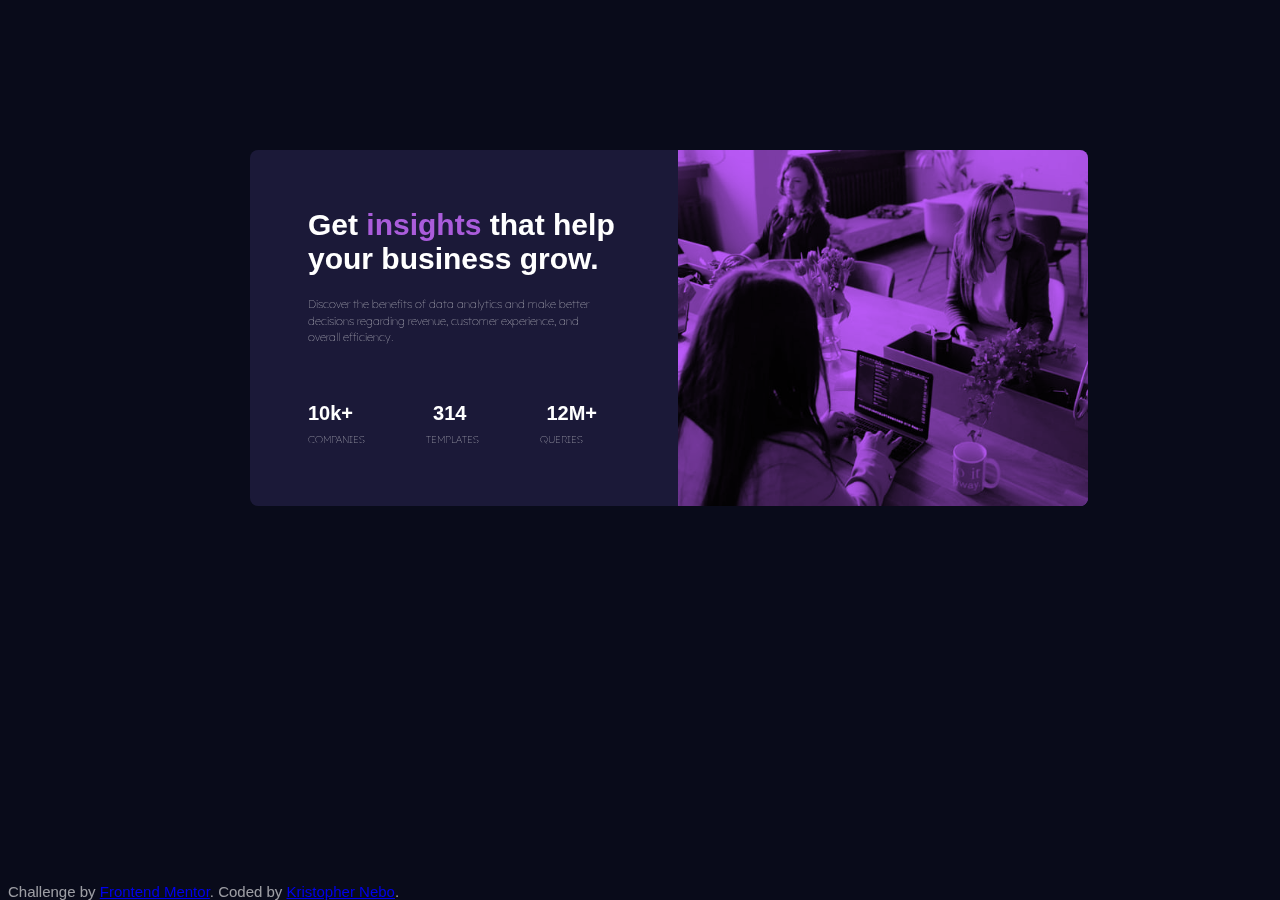
<file: index.html>
<!DOCTYPE html>
<html lang="en">
<head>
  <meta charset="UTF-8">
  <meta name="viewport" content="width=device-width, initial-scale=1.0"> <!-- displays site properly based on user's device -->

  <link rel="icon" type="image/png" sizes="32x32" href="./images/favicon-32x32.png">
  <link rel="stylesheet" href="css/styles.css">
  <link rel="preconnect" href="https://fonts.googleapis.com">
  <link rel="preconnect" href="https://fonts.gstatic.com" crossorigin>
  <link rel="preconnect" href="https://fonts.googleapis.com">
<link rel="preconnect" href="https://fonts.gstatic.com" crossorigin>
<link href="https://fonts.googleapis.com/css2?family=Lexend+Deca&display=swap" rel="stylesheet">

  
  <title>Frontend Mentor | Stats preview card component</title>

  <!-- Feel free to remove these styles or customise in your own stylesheet 👍 -->

</head>
<body>
<div class="main">
  <h1>Get <span>insights</span> that help your business grow.</h1>  

 <p> Discover the benefits of data analytics and make better decisions regarding revenue, customer 
  experience, and overall efficiency.</p>
    <div class="last">
      <div class="table">
        <div class="cell">10k+</div>
        <div class="cell">314</div>
        <div class="cell">12M+</div>
      </div>
      <div class="row">
        <div class="celld">COMPANIES</div>
        <div class="celld">TEMPLATES</div>
        <div class="celld">QUERIES</div>
      </div>
    </div>
    <div class="decoy">
     <p>wow</p>
    </div>
  <img src="images/image-header-desktop.jpg" alt="">
</div>
 
 

  <div class="attribution">
    Challenge by <a href="https://www.frontendmentor.io?ref=challenge" target="_blank">Frontend Mentor</a>. 
    Coded by <a href="https//www.instagram.com/_iamkriss_001?igsh=Ymk5cHJ3d2pkcG1j">Kristopher Nebo</a>.
  </div>
</body>
</html>
</file>
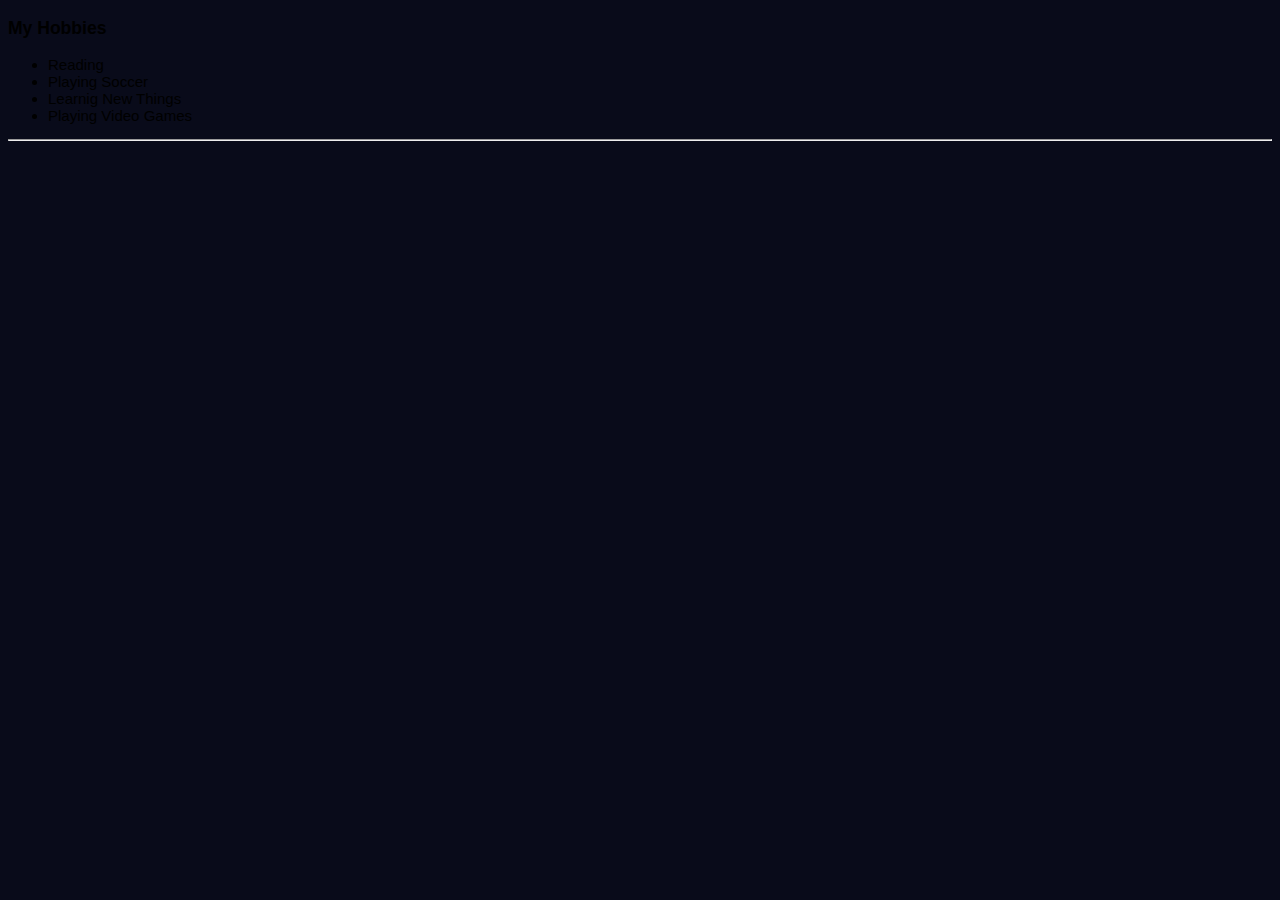
<file: About.html>
<!DOCTYPE html>
<html lang="en">
<head>
    <meta charset="UTF-8">
    <meta name="viewport" content="width=device-width, initial-scale=1.0">
    <title>About me</title>
    <link rel="stylesheet" href="css/styles.css">
</head>
<body>
    <h3>My Hobbies</h3>
      <ul>
        <li>Reading</li>
        <li>Playing Soccer</li>
        <li>Learnig New Things</li>
        <li>Playing Video Games</li>
      </ul>
      <hr>
</body>
</html>
</file>
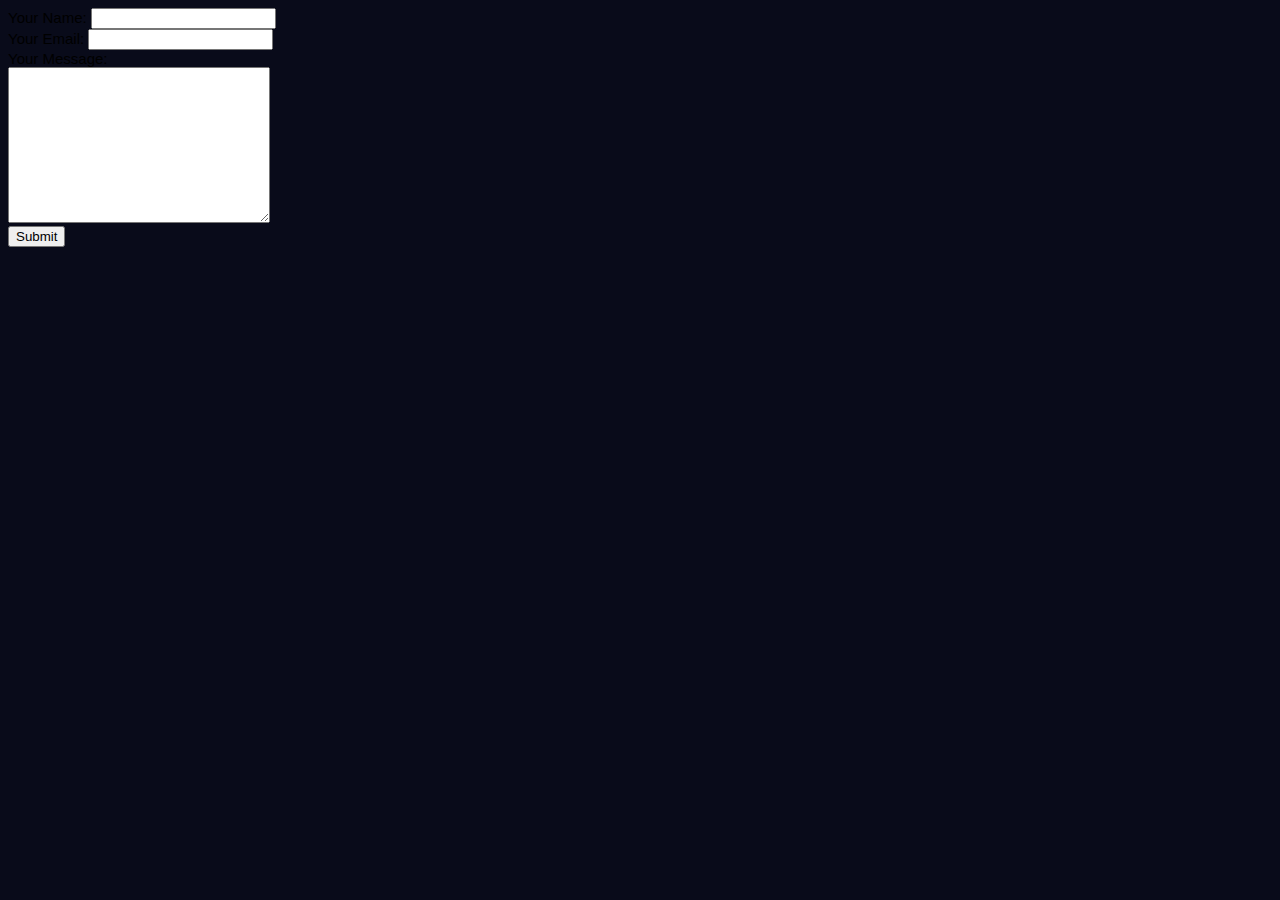
<file: contact.html>
<!DOCTYPE html>
<html lang="en">
<head>
    <meta charset="UTF-8">
    <meta name="viewport" content="width=device-width, initial-scale=1.0">
    <title>Contact Information</title>
    <link rel="stylesheet" href="css/styles.css">

</head>
<body>
    <form action="mailto:chrismartial85@gmail.com" method="post" enctype="text/plain">
      <label>Your Name:</label>
      <input type="text" name="name" value=""><br>
      <label>Your Email:</label>
      <input type="email" name="email" value=""><br>
      <label>Your Message:</label><br>
      <textarea name="Message" cols="30" rows="10"></textarea><br>
      <input type="submit" name="">
    </form>
</body>
</html>
</file>
<file: css/styles.css>
body {
    background-color: hsl(233, 47%, 7%);
    font-family: 'Inter', sans-serif;
    font-size: 15px;
}
h1 {
    color: hsl(0, 0%, 100%);
    width: 45%;
}
h2 {
    color:  hsla(0, 0%, 100%, 0.6);
    padding-top:20px;
    font-weight: normal;
    font-family: 'Inter', sans-serif;
}

p {
    color:  hsla(0, 0%, 100%, 0.75);
    width: 40%;
    font-family: 'Lexend Deca', sans-serif;
    font-size: 11px;
    font-weight: lighter;
    line-height: 1.5;
}
.table {
    display: table;
    width: 30%;
    
}
.row {
    padding: 0 10px 0 0;
}

.cell {
    display: table-cell;
    padding: 45px 80px 0 0;
    color: hsl(0, 0%, 100%);
    font-size: 20px;
    font-weight: bold;


}
.celld {
    color: hsla(0, 0%, 100%, 0.6);
    display: table-cell;
    padding: 8px 61px 0 0;
    color:  hsla(0, 0%, 100%, 0.75);
    font-weight: lighter;
    font-size: 10px;
    font-family:'Lexend Deca', sans-serif ;
}

span {
    color:  hsl(277, 64%, 61%);
}
.main {
    background-color: hsl(244, 38%, 16%);
    border-radius: 8px;
    height: 280px;
    margin: auto;
    padding: 38px;
    padding-left: 58px;
    position: absolute;
    top: 150px;
    left: 250px;
    width: 58%;
}
.decoy {
    background-color: hsl(277, 100%, 68%);
    border-radius: 0 8px 8px 0;
    position: absolute;
    right: 0px;
    top: 0px;
    margin: auto;
    width: 50px;
    height: 356px;
    width: 49%;
    text-align: end;
}
img {
    border-radius: 0 8px 8px 0;
    height: 356px;
    width: 49%;
    position: absolute;
    top: 0;
    right:0;
    mix-blend-mode: multiply;
}

.attribution {
    color:  hsla(0, 0%, 100%, 0.6);
    position: absolute;
    bottom: 0;
}
</file>
